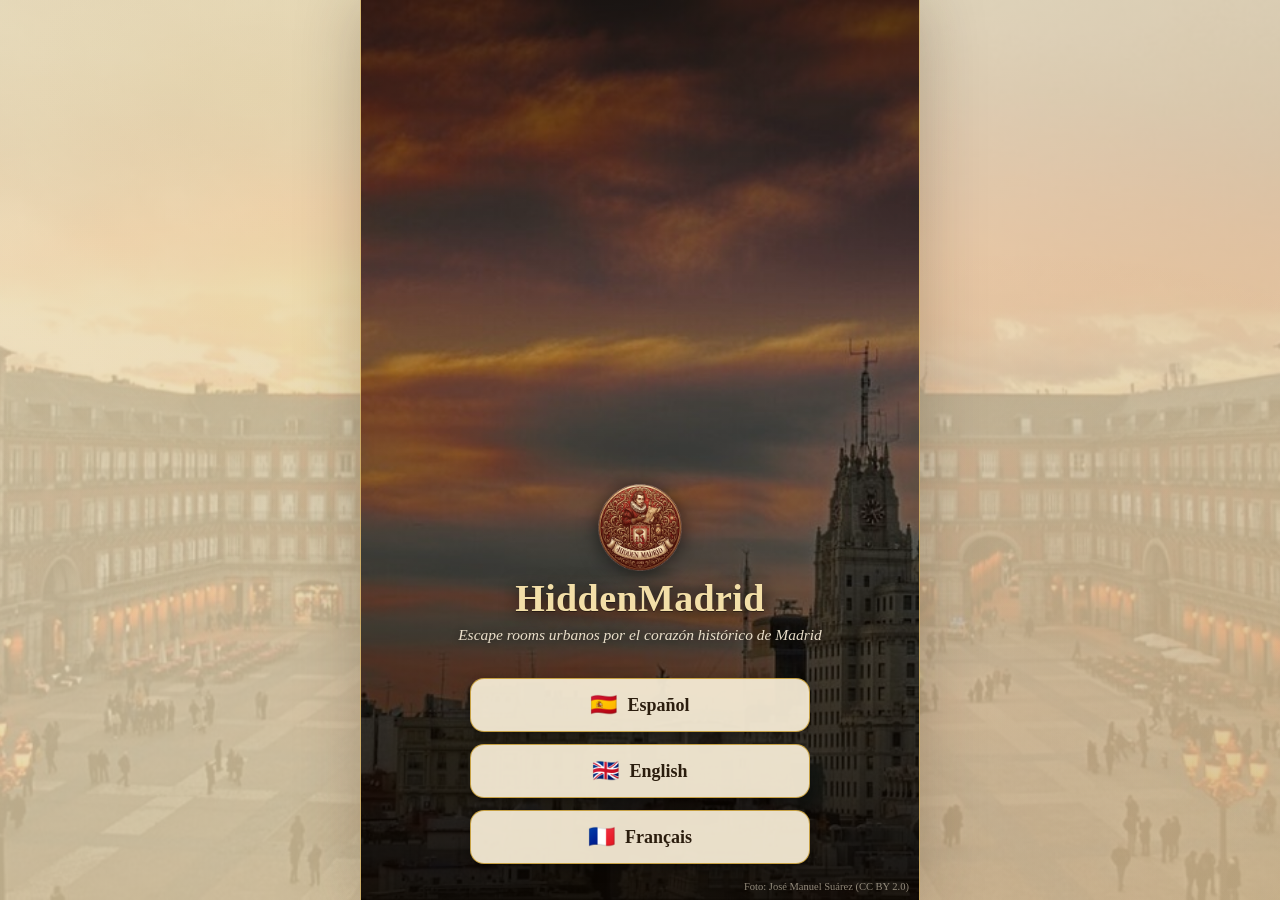
<file: index.html>
<!doctype html>
<html lang="es">
<head>
  <meta charset="utf-8" />
  <meta name="viewport" content="width=device-width, initial-scale=1, viewport-fit=cover" />
  <meta name="theme-color" content="#2b1d0e" />
  <meta name="description" content="Escape room urbano por el Madrid de los Austrias: resuelve enigmas en la calle con tu móvil, 6 paradas históricas, 3 h, en grupo. Desde 9,99 €." />
  <title>El Testamento del Siglo de Oro — Escape room al aire libre en Madrid</title>
  <link rel="canonical" href="https://goldenage.hiddenmadrid.com/" />
  <meta property="og:type" content="website" />
  <meta property="og:title" content="El Testamento del Siglo de Oro — Escape room al aire libre en Madrid" />
  <meta property="og:description" content="Escape room urbano por el Madrid de los Austrias: resuelve enigmas en la calle con tu móvil, 6 paradas históricas, 3 h, en grupo. Desde 9,99 €." />
  <meta property="og:url" content="https://goldenage.hiddenmadrid.com/" />
  <link rel="manifest" href="manifest.webmanifest" />
  <link rel="icon" href="icons/icon-192.png" type="image/png" />
  <link rel="apple-touch-icon" href="icons/icon-192.png" />
  <link rel="stylesheet" href="css/styles.css?v=34" />
</head>
<body>
  <div id="app">
    <!-- Barra superior: progreso y puntuación -->
    <header id="topbar" class="hidden">
      <div class="seal-track" id="sealTrack" aria-label="Progreso de sellos"></div>
      <div class="score-box">
        <span id="scoreValue">0</span>
        <span class="score-label">ducados</span>
      </div>
    </header>

    <!-- Contenedor de pantallas -->
    <main id="screen" aria-live="polite"></main>
  </div>

  <!-- Plantilla de aviso (toast) -->
  <div id="toast" class="toast hidden" role="status"></div>

  <script src="js/i18n.js?v=34"></script>
  <script src="js/data.js?v=34"></script>
  <script src="js/art.js?v=34"></script>
  <script src="js/license.js?v=34"></script>
  <script src="js/engine.js?v=34"></script>
  <script src="js/app.js?v=34"></script>
  <script>
    if ("serviceWorker" in navigator && location.protocol === "https:") {
      navigator.serviceWorker.register("sw.js").catch(() => {});
    }
  </script>
</body>
</html>
</file>
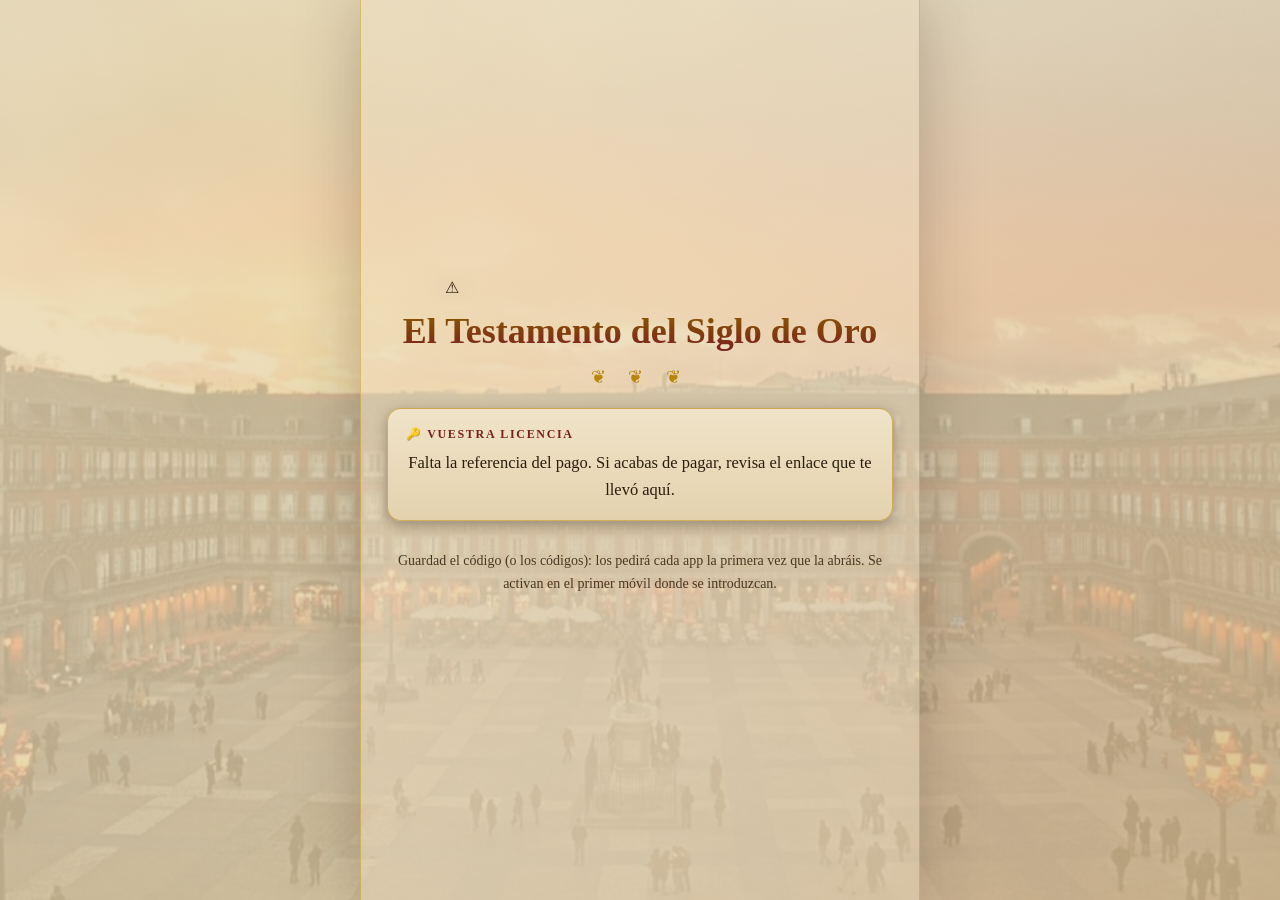
<file: gracias.html>
<!doctype html>
<html lang="es">
<head>
  <meta charset="utf-8" />
  <meta name="viewport" content="width=device-width, initial-scale=1" />
  <meta name="robots" content="noindex" />
  <title>Gracias · El Testamento del Siglo de Oro</title>
  <link rel="icon" href="icons/icon-192.png" type="image/png" />
  <link rel="stylesheet" href="css/styles.css?v=8" />
  <!-- Google Analytics 4 — medición de compras. Sustituye GA_ID por tu ID
       de medición (G-XXXXXXXXXX). Mientras siga como "G-XXXXXXXXXX" no se
       carga nada. Consent Mode: sin banner de cookies el consentimiento de
       analítica queda DENEGADO por defecto (no se guardan cookies; Google
       solo recibe pings anónimos). -->
  <script>
    window.GA_ID = "G-B5XY0FF18Q";
    window.dataLayer = window.dataLayer || [];
    function gtag(){ dataLayer.push(arguments); }
    if (/^G-[A-Z0-9]{6,}$/.test(window.GA_ID) && window.GA_ID !== "G-XXXXXXXXXX") {
      gtag("consent", "default", { analytics_storage: "denied", ad_storage: "denied", ad_user_data: "denied", ad_personalization: "denied" });
      gtag("js", new Date());
      gtag("config", window.GA_ID, { linker: { domains: ["hiddenmadrid.com", "goldenage.hiddenmadrid.com", "tabernas.hiddenmadrid.com"] } });
      var gs = document.createElement("script");
      gs.async = true;
      gs.src = "https://www.googletagmanager.com/gtag/js?id=" + window.GA_ID;
      document.head.appendChild(gs);
    }
  </script>
</head>
<body>
  <div id="app">
    <main id="screen" style="padding: 20px 18px 32px">
      <div class="title-screen">
        <div class="title-emblem" id="emblem">⏳</div>
        <h1>El Testamento del Siglo de Oro</h1>
        <div class="ornament">❦ ❦ ❦</div>
        <div class="card" id="resultCard">
          <div class="card-label">🔑 Vuestra licencia</div>
          <p id="msg">Confirmando el pago con Stripe…</p>
          <div id="codesArea"></div>
        </div>
        <p class="title-meta">
          Guardad el código (o los códigos): los pedirá cada app la primera
          vez que la abráis. Se activan en el primer móvil donde se
          introduzcan.
        </p>
      </div>
    </main>
  </div>

  <script src="js/license.js?v=8"></script>
  <script>
    (async () => {
      const $emblem = document.getElementById("emblem");
      const $msg = document.getElementById("msg");
      const $codesArea = document.getElementById("codesArea");

      const params = new URLSearchParams(location.search);
      const sessionId = params.get("session_id");
      const isBundle = params.get("bundle") === "1";
      if (!sessionId) {
        $emblem.textContent = "⚠";
        $msg.textContent = "Falta la referencia del pago. Si acabas de pagar, revisa el enlace que te llevó aquí.";
        return;
      }

      // el webhook de Stripe puede tardar unos segundos: reintentamos.
      // Si es el pack de las 2 aventuras, esperamos a que aparezcan
      // ambos códigos (uno por cada base de datos) antes de darnos
      // por satisfechos.
      async function poll(tries) {
        for (let i = 0; i < tries; i++) {
          try {
            const res = await fetch(
              `${License.WORKER_URL}/api/code-for-session?session_id=${encodeURIComponent(sessionId)}`
            );
            const data = await res.json();
            if (res.ok && Array.isArray(data.codes) && data.codes.length) {
              if (!isBundle || data.codes.length >= 2) return data.codes;
            }
          } catch (e) {}
          await new Promise((r) => setTimeout(r, 2000));
        }
        return null;
      }

      const codes = await poll(10);
      if (codes) {
        // evento de compra para GA4 (una vez por pago; transaction_id evita duplicados al recargar)
        try {
          const trackedKey = "ga_purchase_" + sessionId;
          if (typeof window.gtag === "function" && !localStorage.getItem(trackedKey)) {
            localStorage.setItem(trackedKey, "1");
            gtag("event", "purchase", {
              transaction_id: sessionId,
              value: isBundle ? 14.99 : 9.99,
              currency: "EUR",
              items: [{ item_id: isBundle ? "pack-2-aventuras" : "siglo-de-oro", item_name: isBundle ? "Pack 2 aventuras" : "El Testamento del Siglo de Oro", price: isBundle ? 14.99 : 9.99, quantity: 1 }]
            });
          }
        } catch (e) {}
        $emblem.textContent = "⚜";
        $msg.textContent = codes.length > 1
          ? "¡Pago confirmado! Estos son vuestros códigos de licencia:"
          : "¡Pago confirmado! Este es vuestro código de licencia:";
        $codesArea.innerHTML = codes
          .map(
            (c) => `
              <div style="margin-top:14px">
                <p class="title-meta" style="margin-bottom:4px">${c.label}</p>
                <p class="big-score">${c.code}</p>
                <a class="btn-primary" href="${c.playUrl}" style="text-decoration:none; text-align:center; display:block">
                  Ir al juego
                </a>
              </div>`
          )
          .join("");
      } else {
        $emblem.textContent = "⏳";
        $msg.textContent =
          "El pago se ha confirmado pero el código tarda un poco más de lo normal. Recarga esta página en unos segundos.";
      }
    })();
  </script>
</body>
</html>
</file>
<file: css/styles.css>
/* ============================================================
   El Testamento del Siglo de Oro — estética pergamino/áureo
   ============================================================ */

:root {
  --ink: #2b1d0e;
  --ink-soft: #4a3620;
  --parchment: #f0e3c8;
  --parchment-deep: #e4d2ae;
  --gold: #b8860b;
  --gold-bright: #d4a017;
  --crimson: #7a1f1f;
  --ok: #2e6b34;
  --shadow: rgba(43, 29, 14, 0.35);
  --radius: 14px;
  --serif: "Iowan Old Style", "Palatino", "Palatino Linotype", Georgia, serif;
}

* { box-sizing: border-box; }

html, body {
  margin: 0;
  padding: 0;
  min-height: 100%;
}

body {
  font-family: var(--serif);
  color: var(--ink);
  /* Plaza Mayor al atardecer (dominio público, Alejandro Silvio Alonso)
     como fondo de toda la app, atenuada con un velo dorado/pergamino
     para que el texto y las tarjetas (opacas) sigan tan legibles como
     antes — la foto solo asoma en los huecos entre tarjetas. */
  background:
    radial-gradient(ellipse at 20% 10%, rgba(212, 160, 23, 0.10), transparent 50%),
    radial-gradient(ellipse at 80% 90%, rgba(122, 31, 31, 0.08), transparent 50%),
    linear-gradient(160deg, rgba(239, 224, 192, 0.82) 0%, rgba(232, 214, 176, 0.8) 45%, rgba(220, 198, 151, 0.85) 100%),
    url("../img/app_bg.jpg");
  background-size: auto, auto, auto, cover;
  background-position: center, center, center, center 30%;
  background-repeat: no-repeat;
  background-attachment: fixed;
  -webkit-font-smoothing: antialiased;
}

#app {
  max-width: 560px;
  margin: 0 auto;
  min-height: 100dvh;
  display: flex;
  flex-direction: column;
  padding: env(safe-area-inset-top) 0 env(safe-area-inset-bottom);
}

.hidden { display: none !important; }

/* ---------- Barra superior ---------- */
#topbar {
  display: flex;
  align-items: center;
  justify-content: space-between;
  gap: 12px;
  padding: 10px 16px;
  position: sticky;
  top: 0;
  z-index: 10;
  background: linear-gradient(180deg, rgba(43,29,14,0.96), rgba(43,29,14,0.88));
  color: var(--parchment);
  border-bottom: 2px solid var(--gold);
}

.seal-track {
  display: flex;
  gap: 8px;
}

.seal {
  width: 26px;
  height: 26px;
  border-radius: 50%;
  border: 2px solid var(--gold);
  display: grid;
  place-items: center;
  font-size: 13px;
  font-weight: 700;
  color: rgba(240, 227, 200, 0.5);
  background: transparent;
  transition: all 0.4s ease;
}

.seal.done {
  background: radial-gradient(circle at 35% 30%, #a83232, var(--crimson));
  color: var(--parchment);
  border-color: var(--crimson);
  box-shadow: 0 0 8px rgba(168, 50, 50, 0.6);
}

.seal.current {
  border-color: var(--gold-bright);
  color: var(--gold-bright);
  box-shadow: 0 0 10px rgba(212, 160, 23, 0.7);
  animation: pulse 2s infinite;
}

@keyframes pulse {
  0%, 100% { transform: scale(1); }
  50% { transform: scale(1.12); }
}

.score-box {
  display: flex;
  align-items: baseline;
  gap: 5px;
  font-variant-numeric: tabular-nums;
}

#scoreValue {
  font-size: 20px;
  font-weight: 700;
  color: var(--gold-bright);
}

.score-label {
  font-size: 11px;
  text-transform: uppercase;
  letter-spacing: 0.08em;
  opacity: 0.8;
}

/* ---------- Pantallas ---------- */
#screen {
  flex: 1;
  display: flex;
  flex-direction: column;
  padding: 20px 18px 32px;
  animation: fadein 0.5s ease;
}

@keyframes fadein {
  from { opacity: 0; transform: translateY(10px); }
  to { opacity: 1; transform: none; }
}

.stage-header { text-align: center; margin-bottom: 6px; }

.stage-kicker {
  font-size: 12px;
  text-transform: uppercase;
  letter-spacing: 0.22em;
  color: var(--crimson);
  font-weight: 700;
}

h1, h2 {
  font-weight: 700;
  line-height: 1.15;
  margin: 8px 0 4px;
}

h1 { font-size: 30px; }
h2 { font-size: 23px; }

.location-line {
  font-style: italic;
  color: var(--ink-soft);
  font-size: 15px;
  margin: 2px 0 14px;
}

.stage-timer {
  font-size: 13.5px;
  color: var(--ink-soft);
  margin: 0 0 10px;
  font-variant-numeric: tabular-nums;
}

.stage-timer.over { color: var(--crimson); }

/* ---------- Grabados ilustrativos ---------- */
.art-card {
  margin: 10px 0;
  border-radius: var(--radius);
  overflow: hidden;
  box-shadow: 0 4px 14px var(--shadow);
  line-height: 0;
}

.art-card svg, .art-card img {
  width: 100%;
  height: auto;
  display: block;
}

figure.art-card {
  margin: 10px 0;
  border: 6px solid #f7eed9;
  outline: 1.5px solid rgba(184, 134, 11, 0.6);
  background: #f7eed9;
}

figure.art-card img {
  max-height: 360px;
  object-fit: contain;
}

.art-card-imgwrap {
  position: relative; /* ancla del punto "estáis aquí" */
  line-height: 0;
}

/* El plano de Texeira no debe recortarse ni dejar bandas vacías: el
   punto del jugador se calcula como % exacto sobre la imagen entera. */
#prologueMap img {
  max-height: none;
}

figure.art-card figcaption {
  line-height: 1.4;
  font-size: 12.5px;
  font-style: italic;
  color: var(--ink-soft);
  text-align: center;
  padding: 7px 10px 3px;
}

/* Ficha biográfica del personaje del enigma, dentro del mismo
   recuadro que su retrato/obra (ver artCard()). */
.art-card-bio {
  padding: 12px 14px 4px;
  border-top: 1px solid rgba(184, 134, 11, 0.25);
}

.art-card-bio-label {
  display: block;
  font-size: 11.5px;
  font-weight: 700;
  text-transform: uppercase;
  letter-spacing: 0.13em;
  color: var(--gold);
  margin-bottom: 4px;
}

.art-card-bio p {
  margin: 0;
  font-size: 14.5px;
  line-height: 1.5;
  color: var(--ink-soft);
}

/* ---------- Fotos de recuerdo ---------- */
.photo-section { margin-top: 6px; }

.photo-frame {
  position: relative;
  margin: 10px 0 4px;
  border: 6px solid #f7eed9;
  outline: 1.5px solid rgba(184, 134, 11, 0.6);
  border-radius: 6px;
  overflow: hidden;
  box-shadow: 0 4px 14px var(--shadow);
  line-height: 0;
}

.photo-frame img {
  width: 100%;
  display: block;
  filter: sepia(0.25) contrast(1.02);
}

.photo-seal {
  position: absolute;
  bottom: 8px;
  right: 8px;
  width: 44px;
  height: 44px;
  border-radius: 50%;
  background: radial-gradient(circle at 35% 30%, #a83232, var(--crimson));
  border: 2px solid #5e1616;
  color: var(--parchment);
  font-size: 20px;
  display: grid;
  place-items: center;
  box-shadow: 0 2px 8px rgba(0, 0, 0, 0.45);
  transform: rotate(-12deg);
}

.photo-grid {
  display: grid;
  grid-template-columns: 1fr 1fr;
  gap: 10px;
}

.gallery-item { margin: 0; }

.gallery-item .photo-seal {
  width: 28px;
  height: 28px;
  font-size: 13px;
  bottom: 34px; /* por encima de la leyenda */
  right: 6px;
}

.gallery-item figcaption {
  line-height: 1.3;
  font-size: 12.5px;
  text-align: center;
  padding: 6px 4px 2px;
  background: #f7eed9;
  color: var(--ink-soft);
  font-style: italic;
}

.time-cell {
  font-size: 13px;
  color: var(--ink-soft);
  white-space: nowrap;
}

/* Ornamento separador */
.ornament {
  text-align: center;
  color: var(--gold);
  font-size: 18px;
  letter-spacing: 0.5em;
  margin: 10px 0;
  user-select: none;
}

/* ---------- Tarjetas ---------- */
.card {
  background: linear-gradient(180deg, var(--parchment), var(--parchment-deep));
  border: 1.5px solid rgba(184, 134, 11, 0.55);
  border-radius: var(--radius);
  padding: 18px 18px 16px;
  margin: 10px 0;
  box-shadow: 0 4px 14px var(--shadow);
  position: relative;
}

.card-label {
  display: flex;
  align-items: center;
  gap: 7px;
  padding-right: 46px; /* hueco para el botón de audio */
  font-size: 12px;
  font-weight: 700;
  text-transform: uppercase;
  letter-spacing: 0.14em;
  color: var(--crimson);
  margin-bottom: 8px;
}

.card p {
  margin: 0;
  font-size: 16.5px;
  line-height: 1.62;
}

.card p + p {
  margin-top: 12px;
}

/* ---------- El Historiador: identidad de quien habla ---------- */
.speaker {
  display: flex;
  align-items: center;
  gap: 11px;
  margin-bottom: 11px;
  padding-right: 46px; /* hueco para el botón de audio */
}

.speaker-avatar {
  width: 52px;
  height: 52px;
  flex: none;
  border-radius: 50%;
  object-fit: cover;
  object-position: 50% 32%; /* encuadra el rostro */
  border: 2px solid var(--gold);
  box-shadow: 0 2px 7px var(--shadow);
}

.speaker-id {
  display: flex;
  flex-direction: column;
  line-height: 1.28;
  min-width: 0;
}

.speaker-name {
  font-weight: 700;
  font-size: 15.5px;
  color: var(--crimson);
}

.speaker-tag {
  font-size: 12.5px;
  font-style: italic;
  color: var(--ink-soft);
}

/* Sobre la tarjeta oscura del enigma */
.card.enigma .speaker-avatar { border-color: var(--gold-bright); }
.card.enigma .speaker-name { color: var(--gold-bright); }
.card.enigma .speaker-tag { color: #c3b189; }

/* Avatar pequeño en pistas */
.mini-avatar {
  width: 26px;
  height: 26px;
  border-radius: 50%;
  object-fit: cover;
  object-position: 50% 32%;
  border: 1.5px solid var(--gold);
  vertical-align: -8px;
  margin-right: 7px;
}

/* En móviles estrechos, que el nombre no parta en dos líneas */
@media (max-width: 420px) {
  .speaker-avatar { width: 46px; height: 46px; }
  .speaker-name { font-size: 14px; }
  .speaker-tag { font-size: 11.5px; }
  .speaker { gap: 9px; padding-right: 42px; }
}

/* Ficha de presentación en el prólogo */
figure.narrator-portrait img { max-height: 320px; }

.narrator-bio {
  font-style: italic;
}

.card.enigma {
  background: linear-gradient(180deg, #2f2013, #241809);
  color: #ecdcb8;
  border-color: var(--gold);
}

.card.enigma .card-label { color: var(--gold-bright); }
.card.enigma p { font-style: italic; }

/* ---------- Botones ---------- */
button {
  font-family: var(--serif);
  cursor: pointer;
  border: none;
  border-radius: var(--radius);
  transition: transform 0.12s ease, box-shadow 0.12s ease, opacity 0.2s;
}

button:active { transform: scale(0.97); }

.btn-primary {
  width: 100%;
  padding: 15px 20px;
  font-size: 18px;
  font-weight: 700;
  letter-spacing: 0.03em;
  color: var(--parchment);
  background: linear-gradient(180deg, #8f2727, var(--crimson));
  border: 1.5px solid #5e1616;
  box-shadow: 0 4px 12px rgba(122, 31, 31, 0.45);
  margin-top: 14px;
}

.btn-secondary {
  width: 100%;
  padding: 12px 16px;
  font-size: 15.5px;
  font-weight: 600;
  color: var(--ink);
  background: rgba(184, 134, 11, 0.16);
  border: 1.5px solid rgba(184, 134, 11, 0.55);
  margin-top: 10px;
}

.btn-primary:disabled {
  opacity: 0.45;
  filter: grayscale(0.4);
  box-shadow: none;
  cursor: not-allowed;
}

.btn-ghost {
  background: none;
  border: none;
  color: var(--ink-soft);
  font-size: 14px;
  text-decoration: underline;
  padding: 10px;
  margin-top: 6px;
  align-self: center;
}

.btn-row { display: flex; gap: 10px; }
.btn-row > button { flex: 1; }

.btn-audio {
  position: absolute;
  top: 12px;
  right: 12px;
  width: 38px;
  height: 38px;
  border-radius: 50%;
  font-size: 17px;
  background: rgba(184, 134, 11, 0.2);
  border: 1.5px solid rgba(184, 134, 11, 0.6);
  display: grid;
  place-items: center;
}

.card.enigma .btn-audio {
  background: rgba(212, 160, 23, 0.15);
  color: var(--gold-bright);
}

/* ---------- Formulario de respuesta ---------- */
.answer-form { margin-top: 14px; }

.answer-format {
  font-size: 13px;
  color: var(--ink-soft);
  font-style: italic;
  margin: 0 0 6px 4px;
}

input[type="text"] {
  width: 100%;
  padding: 14px 16px;
  font-family: var(--serif);
  font-size: 18px;
  color: var(--ink);
  background: #f7eed9;
  border: 2px solid rgba(184, 134, 11, 0.6);
  border-radius: var(--radius);
  outline: none;
}

input[type="text"]:focus {
  border-color: var(--gold-bright);
  box-shadow: 0 0 0 3px rgba(212, 160, 23, 0.25);
}

input.shake {
  animation: shake 0.4s;
  border-color: var(--crimson);
}

@keyframes shake {
  0%, 100% { transform: translateX(0); }
  25% { transform: translateX(-7px); }
  75% { transform: translateX(7px); }
}

/* ---------- Pistas ---------- */
.hint-box {
  margin-top: 12px;
  padding: 13px 15px;
  border-radius: var(--radius);
  font-size: 15.5px;
  line-height: 1.55;
  animation: fadein 0.4s ease;
}

.hint-box.subtle {
  background: rgba(212, 160, 23, 0.14);
  border: 1.5px dashed var(--gold);
}

.hint-box.direct {
  background: rgba(122, 31, 31, 0.08);
  border: 1.5px dashed var(--crimson);
}

.hint-box.reveal {
  background: rgba(46, 107, 52, 0.1);
  border: 1.5px solid var(--ok);
}

.hint-box .hint-title {
  display: flex;
  align-items: center;
  font-weight: 700;
  font-size: 13px;
  text-transform: uppercase;
  letter-spacing: 0.08em;
  margin-bottom: 6px;
}

.hint-box ol {
  margin: 4px 0 0;
  padding-left: 20px;
}

.hint-box li { margin-bottom: 5px; }

.attempts-dots {
  display: flex;
  gap: 6px;
  justify-content: center;
  margin-top: 10px;
}

.attempt-dot {
  width: 10px;
  height: 10px;
  border-radius: 50%;
  border: 1.5px solid var(--ink-soft);
}

.attempt-dot.used { background: var(--crimson); border-color: var(--crimson); }

/* ---------- Pantalla home (marca + selector de idioma) ---------- */
.home-screen {
  /* escapa del padding de #screen para ir a sangre completa */
  margin: calc(-1 * env(safe-area-inset-top) - 20px) -18px -32px;
  flex: 1;
  display: flex;
}

.home-photo {
  position: relative;
  flex: 1;
  min-height: 100dvh;
  overflow: hidden;
}

.home-photo > img {
  position: absolute;
  inset: 0;
  width: 100%;
  height: 100%;
  object-fit: cover;
}

.home-scrim {
  position: absolute;
  inset: 0;
  background:
    linear-gradient(180deg, rgba(20, 12, 4, 0.55) 0%, rgba(20, 12, 4, 0.15) 32%, rgba(20, 12, 4, 0.35) 62%, rgba(12, 7, 2, 0.88) 100%);
}

.home-content {
  position: relative;
  z-index: 1;
  min-height: 100dvh;
  display: flex;
  flex-direction: column;
  align-items: center;
  justify-content: flex-end;
  text-align: center;
  padding: 40px 22px calc(36px + env(safe-area-inset-bottom));
  color: #f7ecd6;
}

.home-emblem {
  width: 84px;
  height: auto;
  margin-bottom: 6px;
  filter: drop-shadow(0 2px 10px rgba(0, 0, 0, 0.6));
}

.home-title {
  font-size: 38px;
  font-weight: 700;
  letter-spacing: 0.01em;
  margin: 0 0 6px;
  color: #f3dfa8;
  text-shadow: 0 2px 18px rgba(0, 0, 0, 0.7), 0 1px 0 rgba(0, 0, 0, 0.4);
}

.home-tagline {
  font-style: italic;
  font-size: 15.5px;
  opacity: 0.92;
  margin: 0 0 30px;
  min-height: 1.4em;
  text-shadow: 0 1px 8px rgba(0, 0, 0, 0.6);
}

.home-langs {
  display: flex;
  flex-direction: column;
  gap: 12px;
  width: 100%;
  max-width: 340px;
}

.home-lang-btn {
  display: flex;
  align-items: center;
  justify-content: center;
  gap: 10px;
  width: 100%;
  padding: 15px 20px;
  font-family: var(--serif);
  font-size: 18px;
  font-weight: 600;
  color: #2b1d0e;
  background: rgba(247, 236, 214, 0.94);
  border: 1.5px solid rgba(184, 134, 11, 0.7);
  border-radius: var(--radius);
  box-shadow: 0 4px 14px rgba(0, 0, 0, 0.35);
}

.home-lang-btn:active { transform: scale(0.97); }

.home-lang-btn .flag {
  font-size: 22px;
  line-height: 1;
}

.home-credit {
  position: absolute;
  bottom: calc(8px + env(safe-area-inset-bottom));
  right: 10px;
  z-index: 1;
  margin: 0;
  font-size: 10.5px;
  color: rgba(247, 236, 214, 0.55);
}

/* ---------- Selector de idioma (título / candado) ---------- */
.lang-switcher {
  position: absolute;
  top: calc(10px + env(safe-area-inset-top));
  right: 14px;
  display: flex;
  gap: 6px;
  z-index: 2;
}

.lang-chip {
  width: 34px;
  height: 34px;
  border-radius: 50%;
  font-size: 16px;
  background: rgba(184, 134, 11, 0.14);
  border: 1.5px solid rgba(184, 134, 11, 0.4);
  opacity: 0.65;
}

.lang-chip.active {
  opacity: 1;
  border-color: var(--gold-bright);
  box-shadow: 0 0 0 2px rgba(212, 160, 23, 0.25);
}

/* ---------- Pantalla título ---------- */
.title-screen {
  position: relative; /* ancla del selector de idioma en la esquina */
  flex: 1;
  display: flex;
  flex-direction: column;
  justify-content: center;
  text-align: center;
  padding: 24px 8px;
}

.title-emblem {
  width: 130px;
  height: auto;
  margin-bottom: 6px;
  filter: drop-shadow(0 2px 12px rgba(0, 0, 0, 0.45));
}

.title-screen h1 {
  font-size: 36px;
  background: linear-gradient(180deg, #8a5c00, var(--crimson));
  -webkit-background-clip: text;
  background-clip: text;
  -webkit-text-fill-color: transparent;
}

.title-sub {
  font-style: italic;
  color: var(--ink-soft);
  font-size: 16px;
  margin-top: 6px;
}

.title-meta {
  margin-top: 18px;
  font-size: 14px;
  color: var(--ink-soft);
  line-height: 1.7;
}

/* ---------- Navegación / mapa ---------- */
.map-link {
  display: block;
  text-align: center;
  margin-top: 10px;
  padding: 12px;
  border-radius: var(--radius);
  background: rgba(46, 107, 52, 0.12);
  border: 1.5px solid rgba(46, 107, 52, 0.5);
  color: var(--ok);
  font-weight: 700;
  text-decoration: none;
  font-size: 15.5px;
}

.gps-status {
  text-align: center;
  font-size: 14px;
  color: var(--ink-soft);
  margin-top: 10px;
  font-style: italic;
  min-height: 20px;
}

.gps-status.near { color: var(--ok); font-weight: 700; }

.pin-note {
  font-size: 12.5px;
  font-style: italic;
  opacity: 0.85;
}

/* ---------- Punto "estáis aquí" sobre el plano de Texeira ---------- */
.user-map-pin {
  position: absolute;
  width: 22px;
  height: 22px;
  transform: translate(-50%, -50%);
  pointer-events: none;
  z-index: 5;
  animation: fadein 0.4s ease;
}

.pin-dot,
.pin-ring {
  position: absolute;
  top: 50%;
  left: 50%;
  border-radius: 50%;
}

.pin-dot {
  width: 13px;
  height: 13px;
  margin: -6.5px 0 0 -6.5px;
  background: radial-gradient(circle at 35% 30%, #d34848, var(--crimson));
  border: 2px solid #fff6e6;
  box-shadow: 0 2px 6px rgba(0, 0, 0, 0.5);
}

.pin-ring {
  width: 22px;
  height: 22px;
  margin: -11px 0 0 -11px;
  border: 2px solid var(--crimson);
  animation: pin-ping 1.7s ease-out infinite;
}

/* Cuando el jugador cae fuera de este fragmento del plano y se ha
   recortado su posición, el punto se distingue en dorado */
.user-map-pin.approximate .pin-dot {
  background: radial-gradient(circle at 35% 30%, #e0ab2e, var(--gold));
}
.user-map-pin.approximate .pin-ring {
  border-color: var(--gold);
}

@keyframes pin-ping {
  0% { transform: scale(0.6); opacity: 0.9; }
  100% { transform: scale(2.3); opacity: 0; }
}

/* ---------- Victoria ---------- */
.victory-screen { text-align: center; }

.victory-emblem { font-size: 64px; margin: 8px 0; }

.stats-table {
  width: 100%;
  border-collapse: collapse;
  margin: 14px 0;
  font-size: 15px;
}

.stats-table td {
  padding: 8px 6px;
  border-bottom: 1px solid rgba(184, 134, 11, 0.35);
  text-align: left;
}

.stats-table td:last-child {
  text-align: right;
  font-weight: 700;
  font-variant-numeric: tabular-nums;
}

.big-score {
  font-size: 44px;
  font-weight: 700;
  color: var(--crimson);
  margin: 6px 0;
}

/* ---------- Pista de pago ---------- */
.btn-hint {
  display: block;
  width: 100%;
  text-align: center;
  margin: 10px 0 4px;
}

/* ---------- Ranking de equipos ---------- */
.leaderboard-screen { text-align: center; }

.btn-back {
  align-self: flex-start;
  margin-bottom: 4px;
}

.field-label {
  display: block;
  text-align: left;
  font-size: 13px;
  color: var(--ink-soft);
  margin: 0 0 6px 4px;
}

.leaderboard-rank {
  font-size: 20px;
  font-weight: 700;
  color: var(--crimson);
  margin: 6px 0 0;
}

.leaderboard-table th {
  padding: 8px 6px;
  border-bottom: 2px solid rgba(184, 134, 11, 0.5);
  text-align: left;
  font-size: 11px;
  text-transform: uppercase;
  letter-spacing: 0.08em;
  color: var(--ink-soft);
}

.leaderboard-table th:last-child,
.leaderboard-table th:nth-last-child(2) {
  text-align: right;
}

.leaderboard-table td:nth-child(3) {
  text-align: right;
  font-variant-numeric: tabular-nums;
}

/* ---------- Prueba extra (quiz de opción múltiple) ---------- */
.quiz-options {
  display: flex;
  flex-direction: column;
  gap: 8px;
  margin-top: 12px;
}

.quiz-option {
  margin-top: 0;
  text-align: left;
}

.quiz-option:disabled {
  opacity: 0.55;
  cursor: not-allowed;
}

.quiz-option.quiz-correct {
  background: rgba(46, 125, 50, 0.18);
  border-color: rgba(46, 125, 50, 0.6);
  color: var(--ink);
  opacity: 1;
}

.quiz-option.quiz-wrong {
  background: rgba(183, 28, 28, 0.14);
  border-color: rgba(183, 28, 28, 0.55);
  color: var(--ink);
  opacity: 1;
}

/* ---------- Toast ---------- */
.toast {
  position: fixed;
  bottom: 28px;
  left: 50%;
  transform: translateX(-50%);
  background: var(--ink);
  color: var(--parchment);
  padding: 12px 22px;
  border-radius: 30px;
  border: 1.5px solid var(--gold);
  font-family: var(--serif);
  font-size: 15.5px;
  z-index: 100;
  max-width: 86vw;
  text-align: center;
  box-shadow: 0 6px 18px rgba(0, 0, 0, 0.4);
  animation: fadein 0.3s ease;
}

/* ---------- Superposición de cámara (comparador histórico) ---------- */
body.no-scroll { overflow: hidden; }

.ar-overlay {
  position: fixed;
  inset: 0;
  z-index: 200;
  background: #000;
  display: flex;
  flex-direction: column;
}

.ar-stage {
  position: relative;
  flex: 1;
  overflow: hidden;
  cursor: ew-resize;
  touch-action: none;
}

.ar-video,
.ar-old {
  position: absolute;
  inset: 0;
  width: 100%;
  height: 100%;
  object-fit: cover;
  display: block;
  pointer-events: none;
}

.ar-old {
  clip-path: inset(0 50% 0 0);
  filter: sepia(0.25) contrast(1.05);
}

.ar-handle {
  position: absolute;
  top: 0;
  bottom: 0;
  left: 50%;
  width: 0;
  z-index: 2;
  pointer-events: none;
}

.ar-handle::before {
  content: "";
  position: absolute;
  top: 0;
  bottom: 0;
  left: -1px;
  width: 2px;
  background: var(--parchment);
  box-shadow: 0 0 10px rgba(0, 0, 0, 0.6);
}

.ar-handle-grip {
  position: absolute;
  top: 50%;
  left: 50%;
  transform: translate(-50%, -50%);
  width: 44px;
  height: 44px;
  border-radius: 50%;
  background: var(--parchment);
  border: 2px solid var(--gold);
  display: flex;
  align-items: center;
  justify-content: center;
  font-size: 16px;
  color: var(--ink);
  box-shadow: 0 2px 10px rgba(0, 0, 0, 0.5);
}

.ar-status {
  position: absolute;
  top: 50%;
  left: 50%;
  transform: translate(-50%, -50%);
  z-index: 3;
  margin: 0;
  padding: 10px 18px;
  border-radius: 30px;
  background: rgba(0, 0, 0, 0.6);
  color: var(--parchment);
  font-family: var(--serif);
  font-size: 14.5px;
  text-align: center;
  max-width: 80%;
}

.ar-status-error { color: #f0b3b3; }

.ar-close {
  position: absolute;
  top: calc(14px + env(safe-area-inset-top));
  right: 14px;
  z-index: 4;
  width: 38px;
  height: 38px;
  border-radius: 50%;
  background: rgba(0, 0, 0, 0.55);
  color: var(--parchment);
  font-size: 16px;
  border: 1px solid rgba(240, 227, 200, 0.35);
}

.ar-caption {
  background: var(--ink);
  padding: 14px 18px calc(16px + env(safe-area-inset-bottom));
}

.ar-caption p {
  margin: 0;
  font-family: var(--serif);
  color: var(--parchment);
  font-size: 14px;
  line-height: 1.5;
}

.ar-caption .ar-credit {
  margin-top: 6px;
  font-size: 11.5px;
  font-style: italic;
  color: rgba(240, 227, 200, 0.65);
}

/* ---------- Certificado de finalización (comparte .ar-overlay) ---------- */
.cert-stage {
  flex: 1;
  overflow: auto;
  display: flex;
  align-items: center;
  justify-content: center;
  padding: 70px 16px 16px;
}

.cert-canvas {
  max-width: 100%;
  max-height: 100%;
  border-radius: 6px;
  box-shadow: 0 10px 30px rgba(0, 0, 0, 0.5);
}

.cert-actions {
  display: flex;
  gap: 10px;
  padding: 14px 18px calc(16px + env(safe-area-inset-bottom));
  background: var(--ink);
}

.cert-actions button {
  flex: 1;
  margin: 0;
}

/* Escritorio: enmarcar como "cuaderno" */
@media (min-width: 600px) {
  #app {
    box-shadow: 0 0 60px rgba(43, 29, 14, 0.25);
    border-left: 1px solid rgba(184, 134, 11, 0.4);
    border-right: 1px solid rgba(184, 134, 11, 0.4);
    background: rgba(240, 227, 200, 0.35);
  }
}
</file>
